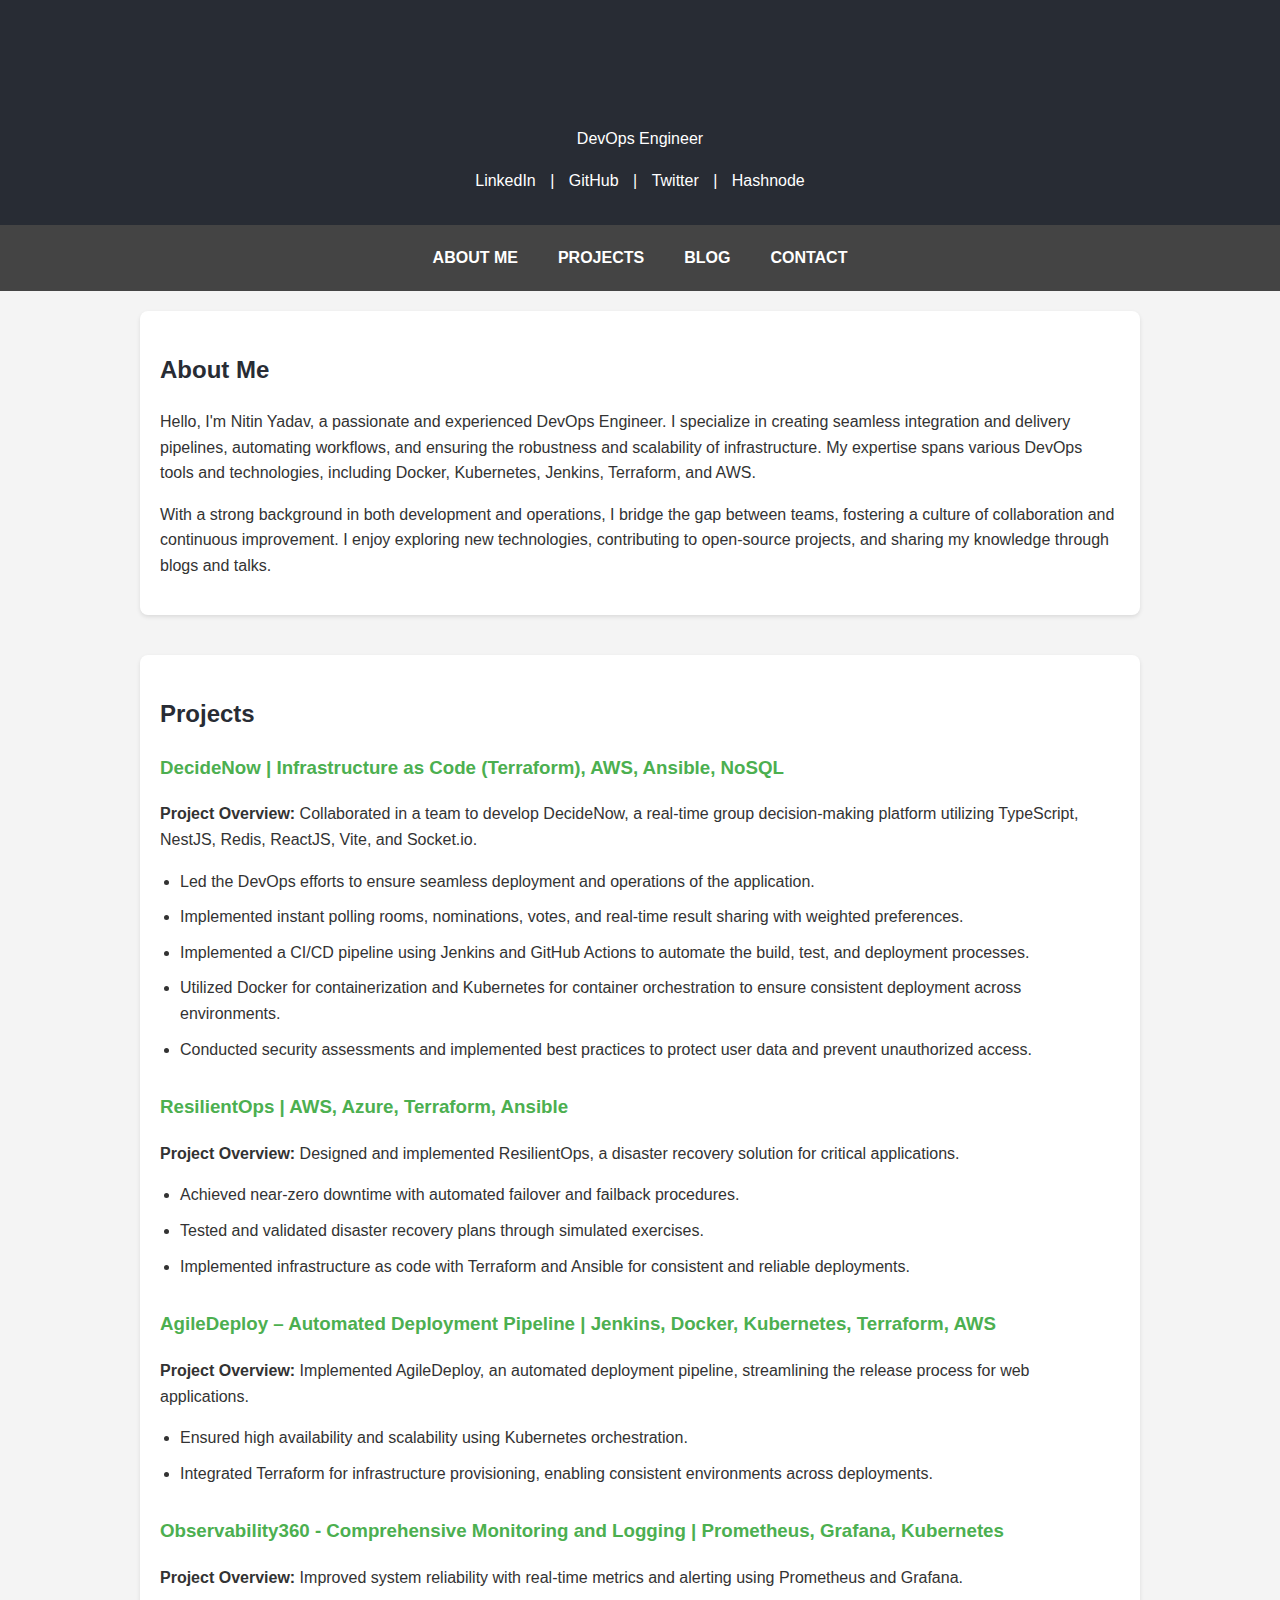
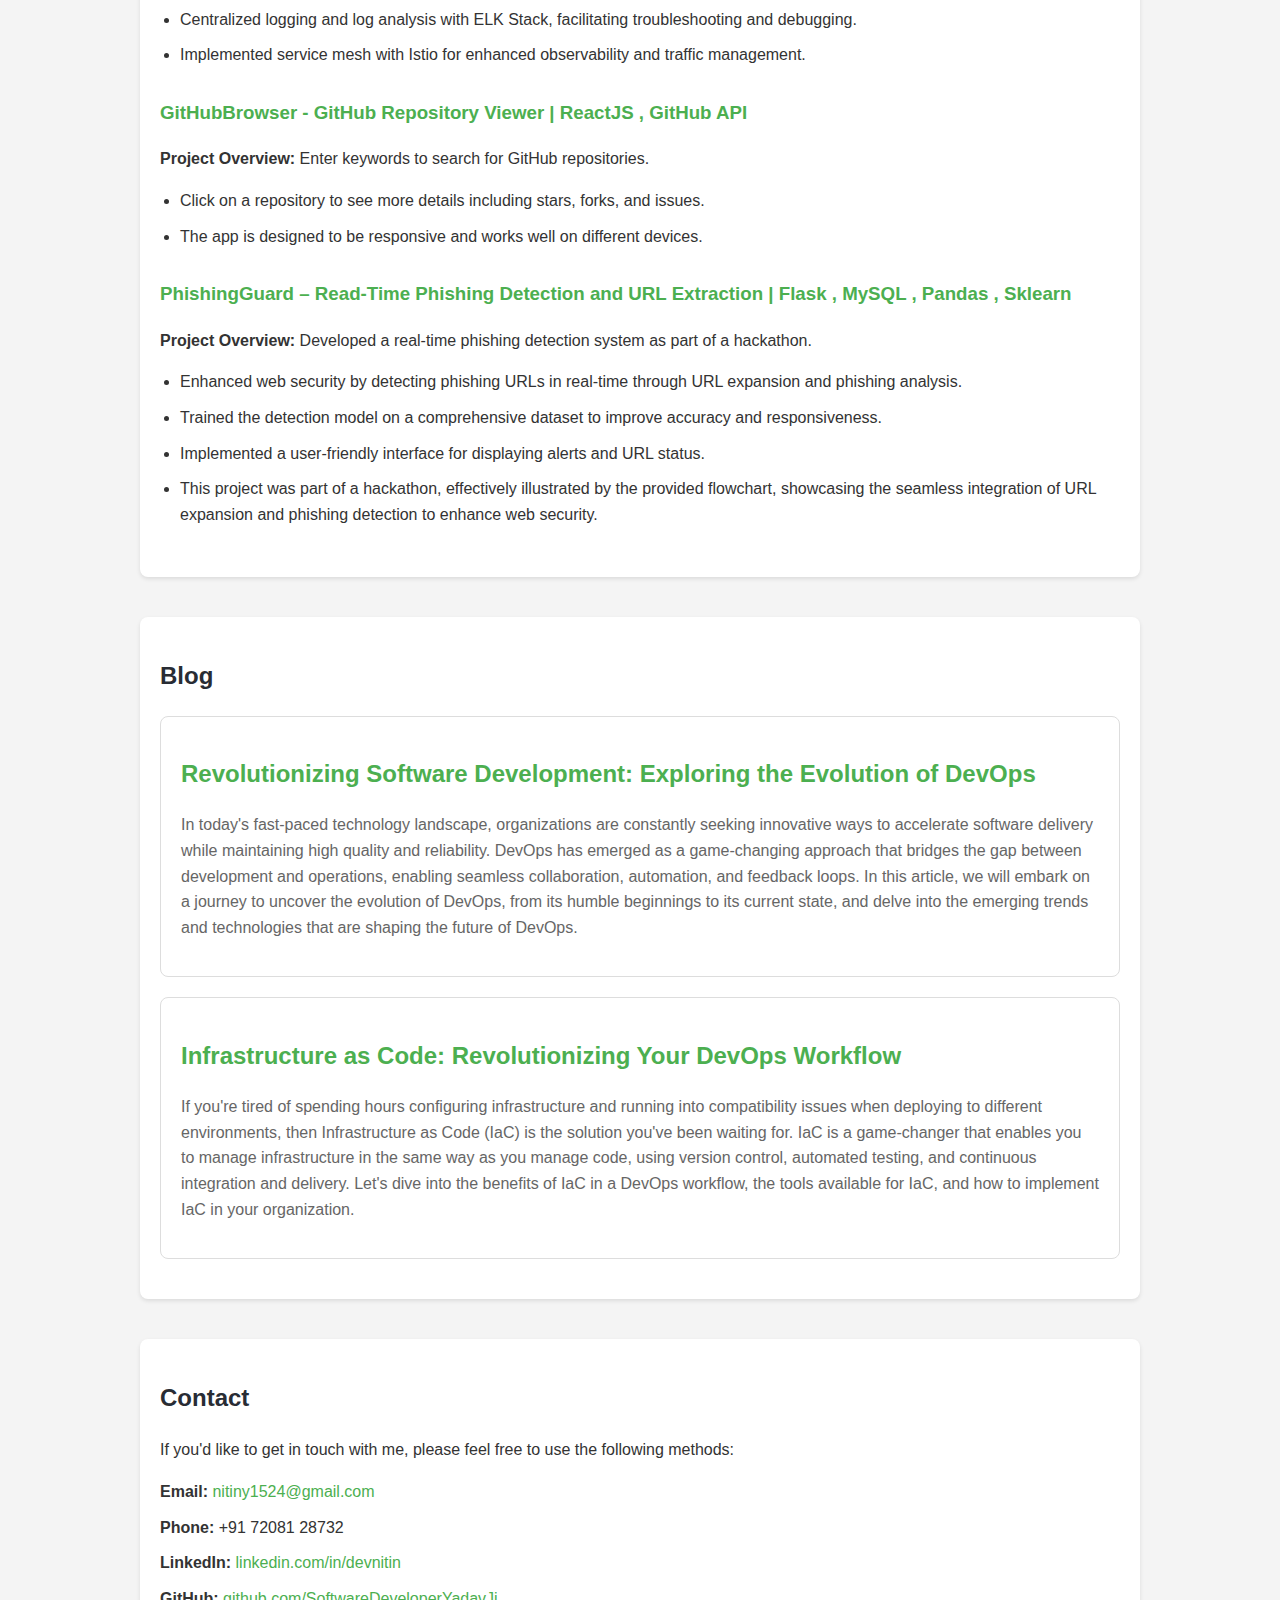
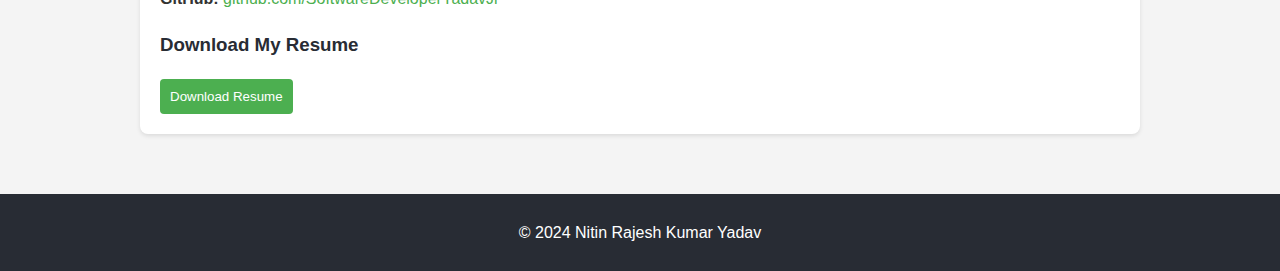
<file: index.html>
<!DOCTYPE html>
<html lang="en">

<head>
    <meta charset="UTF-8">
    <meta name="viewport" content="width=device-width, initial-scale=1.0">
    <title>Nitin Rajesh Kumar Yadav - DevOps Engineer</title>
    <link rel="stylesheet" href="style.css">
</head>

<body>

    <header>
        <h1>Nitin Rajesh Kumar Yadav</h1>
        <p>DevOps Engineer</p>
        <div class="social-links">
            <a target="_blank" href="https://www.linkedin.com/in/devnitin/">LinkedIn</a> |
            <a target="_blank" href="https://github.com/SoftwareDeveloperYadavJi">GitHub</a> |
            <a target="_blank" href="https://x.com/nitiny1524">Twitter</a> |
            <a target="_blank" href="https://devopspilot.hashnode.dev/?source=top_nav_blog_home">Hashnode</a>
        </div>
    </header>

    <nav>
        <a href="#about">About Me</a>
        <a href="#projects">Projects</a>
        <a href="#blog">Blog</a>
        <a href="#contact">Contact</a>
    </nav>

    <div class="container">
        <section id="about" class="section about">
            <h2>About Me</h2>
            <p>Hello, I'm Nitin Yadav, a passionate and experienced DevOps Engineer. I specialize in creating seamless
                integration and delivery pipelines, automating workflows, and ensuring the robustness and scalability of
                infrastructure. My expertise spans various DevOps tools and technologies, including Docker, Kubernetes,
                Jenkins, Terraform, and AWS.</p>
            <p>With a strong background in both development and operations, I bridge the gap between teams, fostering a
                culture of collaboration and continuous improvement. I enjoy exploring new technologies, contributing to
                open-source projects, and sharing my knowledge through blogs and talks.</p>
        </section>

        <section id="projects" class="section projects">
            <h2>Projects</h2>
            <div class="project">
                <h3>DecideNow | Infrastructure as Code (Terraform), AWS, Ansible, NoSQL</h3>
                <p><strong>Project Overview:</strong> Collaborated in a team to develop DecideNow, a real-time group
                    decision-making platform utilizing TypeScript, NestJS, Redis, ReactJS, Vite, and Socket.io.</p>
                <ul>
                    <li>Led the DevOps efforts to ensure seamless deployment and operations of the application.</li>
                    <li>Implemented instant polling rooms, nominations, votes, and real-time result sharing with
                        weighted preferences.</li>
                    <li>Implemented a CI/CD pipeline using Jenkins and GitHub Actions to automate the build, test, and
                        deployment processes.</li>
                    <li>Utilized Docker for containerization and Kubernetes for container orchestration to ensure
                        consistent deployment across environments.</li>
                    <li>Conducted security assessments and implemented best practices to protect user data and prevent
                        unauthorized access.</li>
                </ul>
            </div>
            <div class="project">
                <h3>ResilientOps | AWS, Azure, Terraform, Ansible</h3>
                <p><strong>Project Overview:</strong> Designed and implemented ResilientOps, a disaster recovery
                    solution for critical applications.</p>
                <ul>
                    <li>Achieved near-zero downtime with automated failover and failback procedures.</li>
                    <li>Tested and validated disaster recovery plans through simulated exercises.</li>
                    <li>Implemented infrastructure as code with Terraform and Ansible for consistent and reliable
                        deployments.</li>
                </ul>
            </div>
            <div class="project">
                <h3>AgileDeploy – Automated Deployment Pipeline | Jenkins, Docker, Kubernetes, Terraform, AWS</h3>
                <p><strong>Project Overview:</strong> Implemented AgileDeploy, an automated deployment pipeline,
                    streamlining the release process for web applications.</p>
                <ul>
                    <li>Ensured high availability and scalability using Kubernetes orchestration.</li>
                    <li>Integrated Terraform for infrastructure provisioning, enabling consistent environments across
                        deployments.</li>
                </ul>
            </div>
            <div class="project">
                <h3>Observability360 - Comprehensive Monitoring and Logging | Prometheus, Grafana, Kubernetes</h3>
                <p><strong>Project Overview:</strong> Improved system reliability with real-time metrics and alerting
                    using Prometheus and Grafana.</p>
                <ul>
                    <li>Centralized logging and log analysis with ELK Stack, facilitating troubleshooting and debugging.
                    </li>
                    <li>Implemented service mesh with Istio for enhanced observability and traffic management.</li>
                </ul>
            </div>
            <div class="project">
                <h3>GitHubBrowser - GitHub Repository Viewer | ReactJS , GitHub API </h3>
                <p><strong>Project Overview:</strong> Enter keywords to search for GitHub repositories.
                </p>
                <ul>
                    <li>Click on a repository to see more details including stars, forks, and issues.</li>
                    <li>The app is designed to be responsive and works well on different devices.</li>
                </ul>
            </div>
            <div class="project">
                <h3>PhishingGuard – Read-Time Phishing Detection and URL Extraction | Flask , MySQL , Pandas , Sklearn
                </h3>
                <p><strong>Project Overview:</strong> Developed a real-time phishing detection system as part of a
                    hackathon.
                </p>
                <ul>
                    <li>Enhanced web security by detecting phishing URLs in real-time through URL expansion and phishing
                        analysis.</li>
                    <li>Trained the detection model on a comprehensive dataset to improve accuracy and responsiveness.
                    </li>
                    <li>Implemented a user-friendly interface for displaying alerts and URL status.
                    </li>
                    <li>This project was part of a hackathon, effectively illustrated by the provided flowchart,
                        showcasing the seamless integration of URL
                        expansion and phishing detection to enhance web security.</li>

                </ul>
            </div>

        </section>


        <section id="blog" class="section contact">
            <h2>Blog</h2>
            <div class="blog-post">
                <h3 class="blog-title"><a
                        href="https://devopspilot.hashnode.dev/revolutionizing-software-development-exploring-the-evolution-of-devops"
                        target="_blank">Revolutionizing Software Development: Exploring the Evolution of DevOps</a></h3>
                <p class="blog-content">In today's fast-paced technology landscape, organizations are constantly seeking
                    innovative ways to accelerate software delivery while maintaining high quality and reliability.
                    DevOps has emerged as a game-changing approach that bridges the gap between development and
                    operations, enabling seamless collaboration, automation, and feedback loops. In this article, we
                    will embark on a journey to uncover the evolution of DevOps, from its humble beginnings to its
                    current state, and delve into the emerging trends and technologies that are shaping the future of
                    DevOps.</p>
            </div>
            <div class="blog-post">
                <h3 class="blog-title"><a
                        href="https://devopspilot.hashnode.dev/infrastructure-as-code-revolutionizing-your-devops-workflow"
                        target="_blank">Infrastructure as Code: Revolutionizing Your DevOps Workflow</a></h3>
                <p class="blog-content">If you're tired of spending hours configuring infrastructure and running into
                    compatibility issues when deploying to different environments, then Infrastructure as Code (IaC) is
                    the solution you've been waiting for. IaC is a game-changer that enables you to manage
                    infrastructure in the same way as you manage code, using version control, automated testing, and
                    continuous integration and delivery. Let's dive into the benefits of IaC in a DevOps workflow, the
                    tools available for IaC, and how to implement IaC in your organization.</p>
            </div>
            <!-- Add more blog posts as needed -->
        </section>



        <section id="contact" class="section contact">
            <h2>Contact</h2>
            <p>If you'd like to get in touch with me, please feel free to use the following methods:</p>
            <ul>
                <li><strong>Email:</strong> <a href="mailto:nitiny1524@gmail.com">nitiny1524@gmail.com</a></li>
                <li><strong>Phone:</strong> +91 72081 28732</li>
                <li><strong>LinkedIn:</strong> <a href="https://www.linkedin.com/in/devnitin"
                        target="_blank">linkedin.com/in/devnitin</a></li>
                <li><strong>GitHub:</strong> <a href="https://github.com/SoftwareDeveloperYadavJi"
                        target="_blank">github.com/SoftwareDeveloperYadavJi</a></li>
            </ul>
            <h3>Download My Resume</h3>
            <a href="Nitin Resume.pdf" download>
                <button type="button">Download Resume</button>
            </a>
        </section>


    </div>

    <footer>
        <p>&copy; 2024 Nitin Rajesh Kumar Yadav</p>
    </footer>

</body>

</html>
</file>
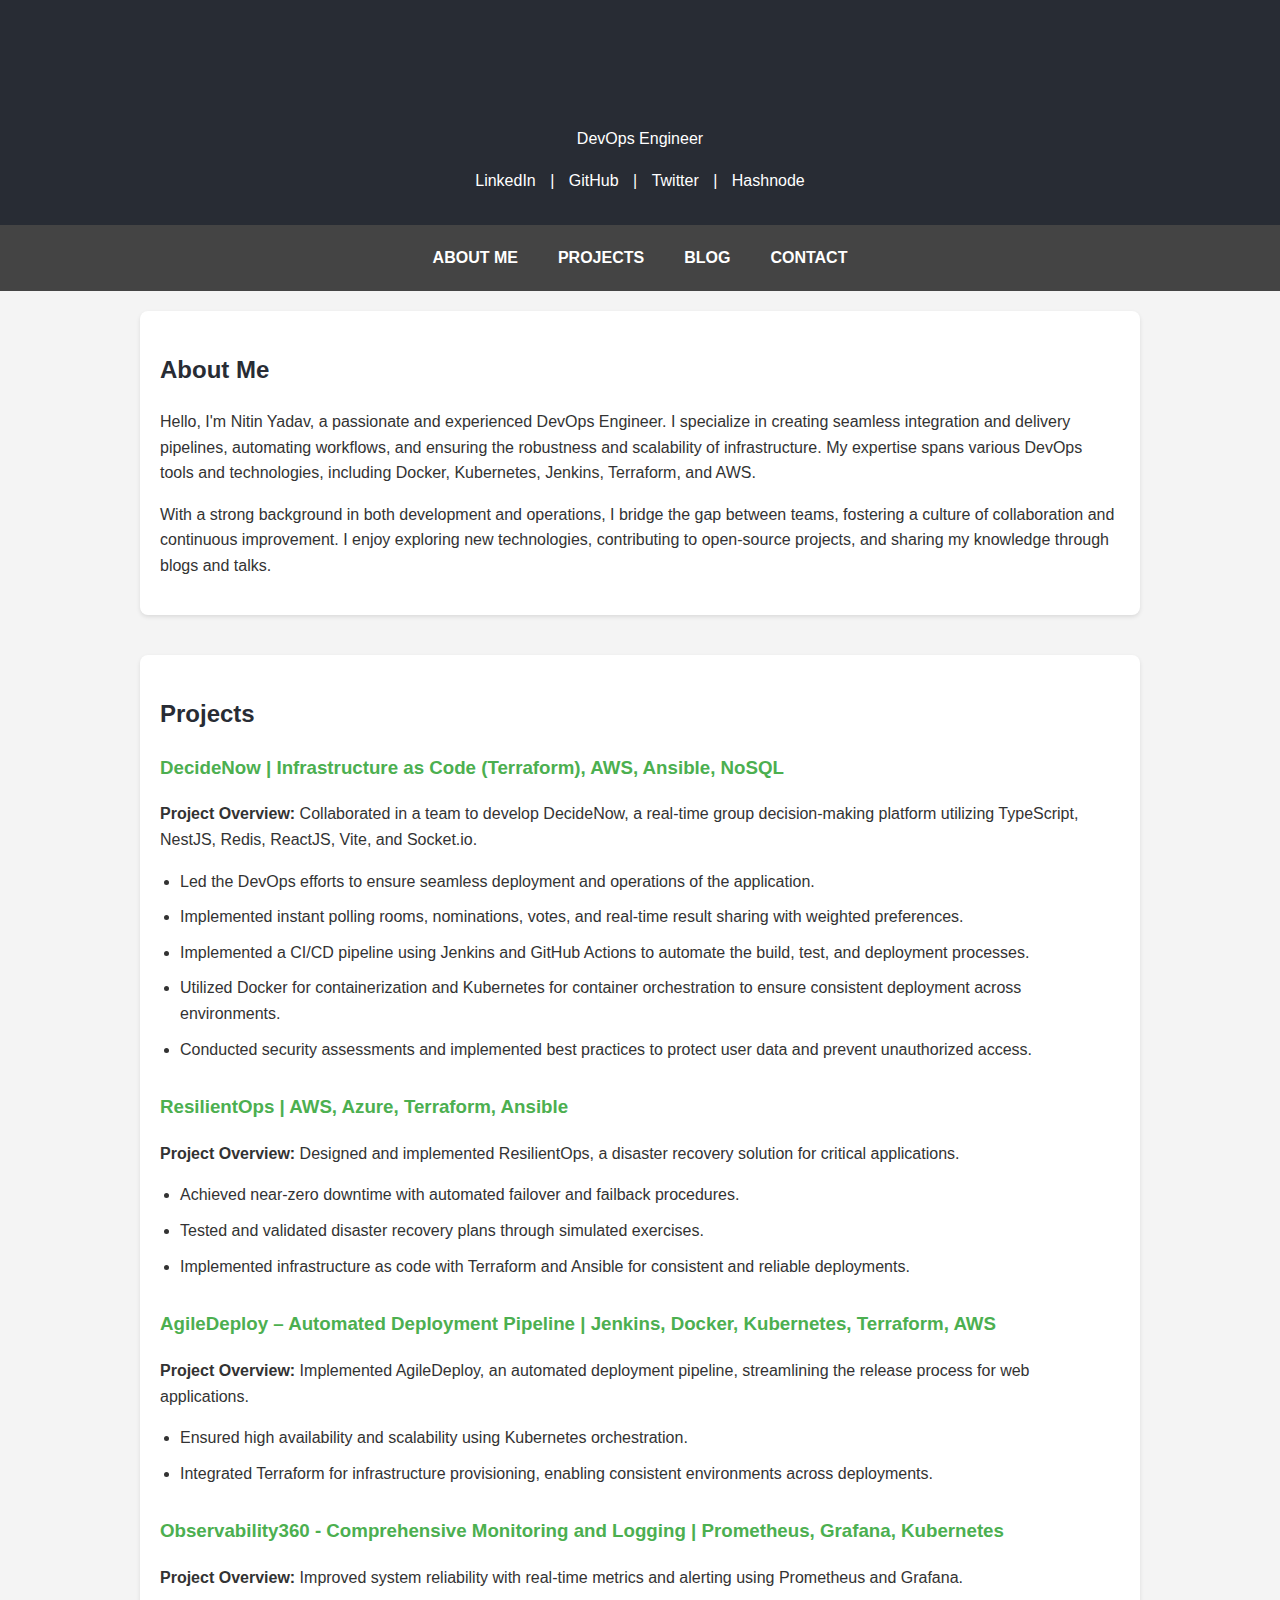
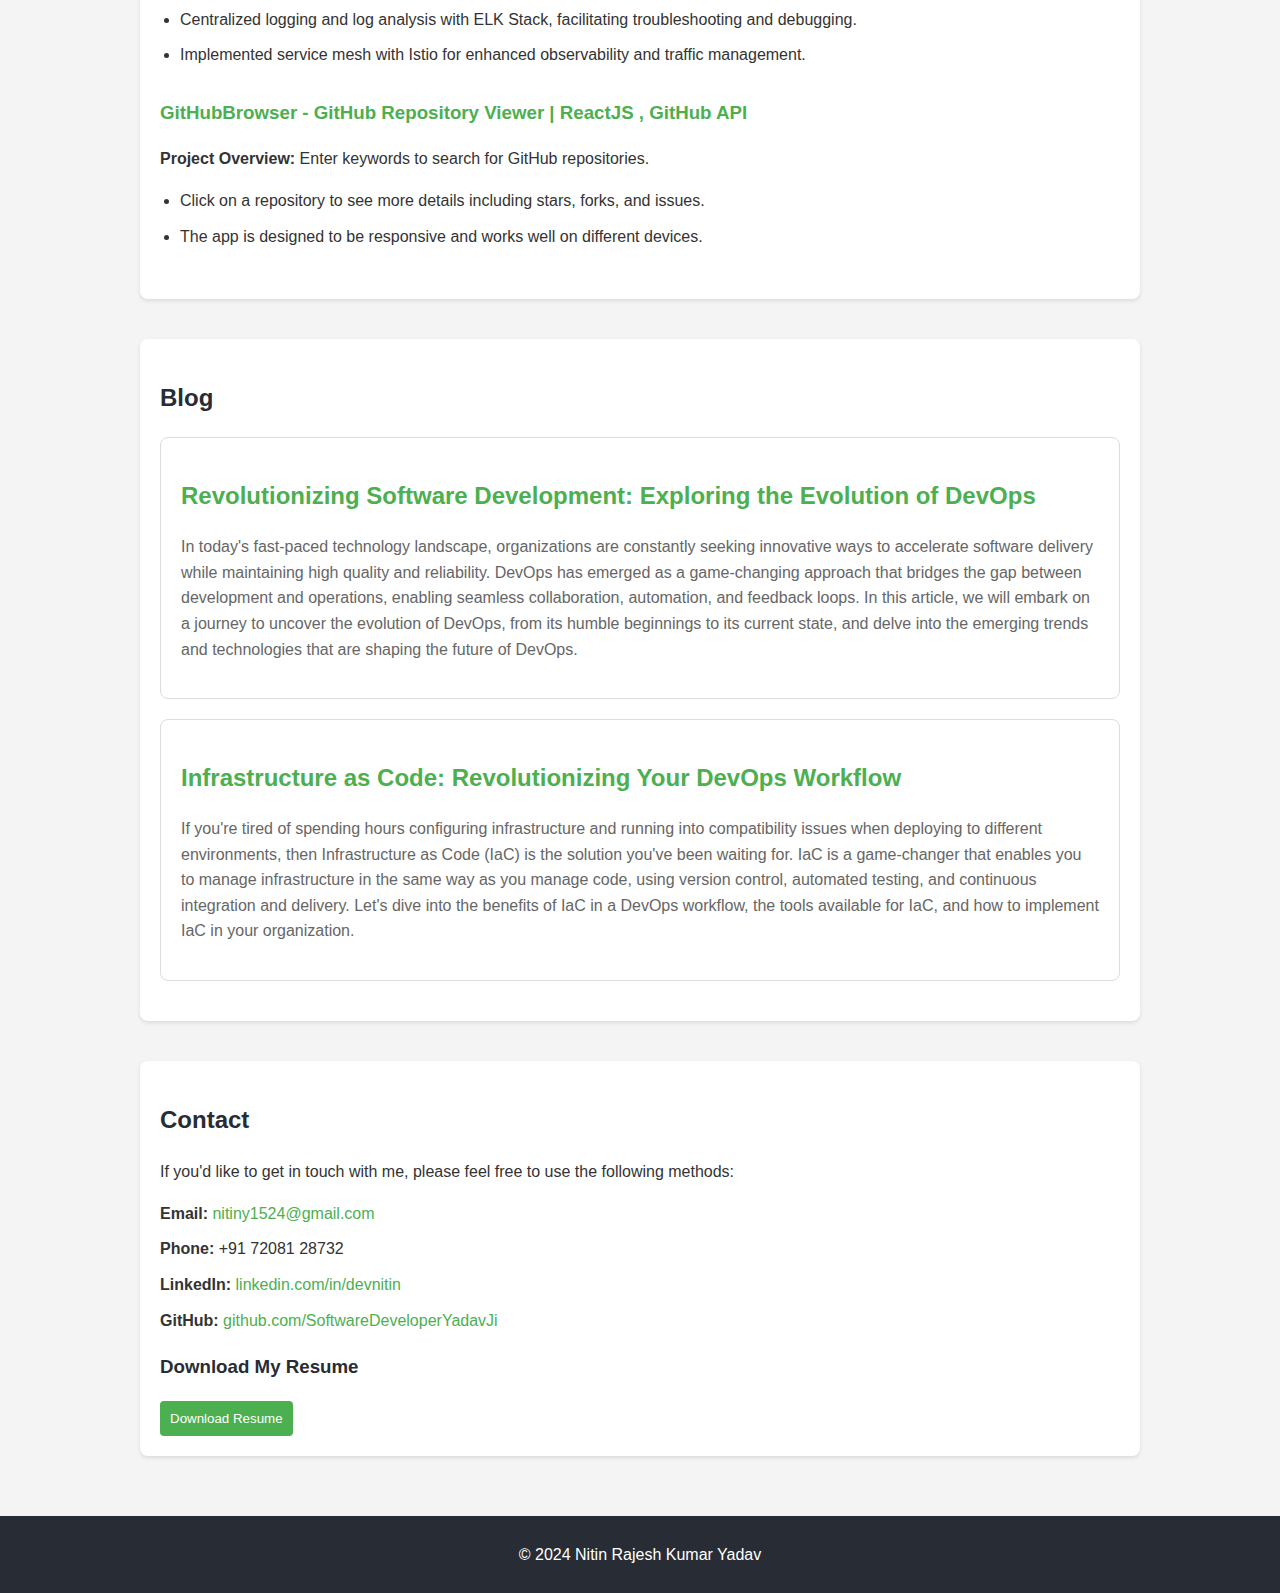
<file: resume.html>
<!DOCTYPE html>
<html lang="en">
<head>
    <meta charset="UTF-8">
    <meta name="viewport" content="width=device-width, initial-scale=1.0">
    <title>Nitin Rajesh Kumar Yadav - DevOps Engineer</title>
    <link rel="stylesheet" href="style.css">
</head>
<body>

<header>
    <h1>Nitin Rajesh Kumar Yadav</h1>
    <p>DevOps Engineer</p>
    <div class="social-links">
        <a target="_blank" href="https://www.linkedin.com/in/devnitin/">LinkedIn</a> |
        <a target="_blank" href="https://github.com/SoftwareDeveloperYadavJi">GitHub</a> |
        <a target="_blank" href="https://x.com/nitiny1524">Twitter</a> |
        <a target="_blank" href="https://devopspilot.hashnode.dev/?source=top_nav_blog_home">Hashnode</a>
    </div>
</header>

<nav>
    <a href="#about">About Me</a>
    <a href="#projects">Projects</a>
    <a href="#blog">Blog</a>
    <a href="#contact">Contact</a>
</nav>

<div class="container">
    <section id="about" class="section about">
        <h2>About Me</h2>
        <p>Hello, I'm Nitin Yadav, a passionate and experienced DevOps Engineer. I specialize in creating seamless integration and delivery pipelines, automating workflows, and ensuring the robustness and scalability of infrastructure. My expertise spans various DevOps tools and technologies, including Docker, Kubernetes, Jenkins, Terraform, and AWS.</p>
        <p>With a strong background in both development and operations, I bridge the gap between teams, fostering a culture of collaboration and continuous improvement. I enjoy exploring new technologies, contributing to open-source projects, and sharing my knowledge through blogs and talks.</p>
    </section>

    <section id="projects" class="section projects">
        <h2>Projects</h2>
        <div class="project">
            <h3>DecideNow | Infrastructure as Code (Terraform), AWS, Ansible, NoSQL</h3>
            <p><strong>Project Overview:</strong> Collaborated in a team to develop DecideNow, a real-time group decision-making platform utilizing TypeScript, NestJS, Redis, ReactJS, Vite, and Socket.io.</p>
            <ul>
                <li>Led the DevOps efforts to ensure seamless deployment and operations of the application.</li>
                <li>Implemented instant polling rooms, nominations, votes, and real-time result sharing with weighted preferences.</li>
                <li>Implemented a CI/CD pipeline using Jenkins and GitHub Actions to automate the build, test, and deployment processes.</li>
                <li>Utilized Docker for containerization and Kubernetes for container orchestration to ensure consistent deployment across environments.</li>
                <li>Conducted security assessments and implemented best practices to protect user data and prevent unauthorized access.</li>
            </ul>
        </div>
        <div class="project">
            <h3>ResilientOps | AWS, Azure, Terraform, Ansible</h3>
            <p><strong>Project Overview:</strong> Designed and implemented ResilientOps, a disaster recovery solution for critical applications.</p>
            <ul>
                <li>Achieved near-zero downtime with automated failover and failback procedures.</li>
                <li>Tested and validated disaster recovery plans through simulated exercises.</li>
                <li>Implemented infrastructure as code with Terraform and Ansible for consistent and reliable deployments.</li>
            </ul>
        </div>
        <div class="project">
            <h3>AgileDeploy – Automated Deployment Pipeline | Jenkins, Docker, Kubernetes, Terraform, AWS</h3>
            <p><strong>Project Overview:</strong> Implemented AgileDeploy, an automated deployment pipeline, streamlining the release process for web applications.</p>
            <ul>
                <li>Ensured high availability and scalability using Kubernetes orchestration.</li>
                <li>Integrated Terraform for infrastructure provisioning, enabling consistent environments across deployments.</li>
            </ul>
        </div>
        <div class="project">
            <h3>Observability360 - Comprehensive Monitoring and Logging | Prometheus, Grafana, Kubernetes</h3>
            <p><strong>Project Overview:</strong> Improved system reliability with real-time metrics and alerting using Prometheus and Grafana.</p>
            <ul>
                <li>Centralized logging and log analysis with ELK Stack, facilitating troubleshooting and debugging.</li>
                <li>Implemented service mesh with Istio for enhanced observability and traffic management.</li>
            </ul>
        </div>
        <div class="project">
            <h3>GitHubBrowser - GitHub Repository Viewer | ReactJS  , GitHub API </h3>
            <p><strong>Project Overview:</strong> Enter keywords to search for GitHub repositories.
            </p>
            <ul>
                <li>Click on a repository to see more details including stars, forks, and issues.</li>
                <li>The app is designed to be responsive and works well on different devices.</li>
            </ul>
        </div>
    </section>
    

    <section id="blog" class="section contact">
        <h2>Blog</h2>
        <div class="blog-post">
            <h3 class="blog-title"><a href="https://devopspilot.hashnode.dev/revolutionizing-software-development-exploring-the-evolution-of-devops" target="_blank">Revolutionizing Software Development: Exploring the Evolution of DevOps</a></h3>
            <p class="blog-content">In today's fast-paced technology landscape, organizations are constantly seeking innovative ways to accelerate software delivery while maintaining high quality and reliability. DevOps has emerged as a game-changing approach that bridges the gap between development and operations, enabling seamless collaboration, automation, and feedback loops. In this article, we will embark on a journey to uncover the evolution of DevOps, from its humble beginnings to its current state, and delve into the emerging trends and technologies that are shaping the future of DevOps.</p>
        </div>
        <div class="blog-post">
            <h3 class="blog-title"><a  href="https://devopspilot.hashnode.dev/infrastructure-as-code-revolutionizing-your-devops-workflow" target="_blank">Infrastructure as Code: Revolutionizing Your DevOps Workflow</a></h3>
            <p class="blog-content">If you're tired of spending hours configuring infrastructure and running into compatibility issues when deploying to different environments, then Infrastructure as Code (IaC) is the solution you've been waiting for. IaC is a game-changer that enables you to manage infrastructure in the same way as you manage code, using version control, automated testing, and continuous integration and delivery. Let's dive into the benefits of IaC in a DevOps workflow, the tools available for IaC, and how to implement IaC in your organization.</p>
        </div>
        <!-- Add more blog posts as needed -->
    </section>
    


    <section id="contact" class="section contact">
        <h2>Contact</h2>
        <p>If you'd like to get in touch with me, please feel free to use the following methods:</p>
        <ul>
            <li><strong>Email:</strong> <a href="mailto:nitiny1524@gmail.com">nitiny1524@gmail.com</a></li>
            <li><strong>Phone:</strong> +91 72081 28732</li>
            <li><strong>LinkedIn:</strong> <a href="https://www.linkedin.com/in/devnitin" target="_blank">linkedin.com/in/devnitin</a></li>
            <li><strong>GitHub:</strong> <a href="https://github.com/SoftwareDeveloperYadavJi" target="_blank">github.com/SoftwareDeveloperYadavJi</a></li>
        </ul>
        <h3>Download My Resume</h3>
        <a href="Nitin Resume Devops.pdf" download>
            <button type="button">Download Resume</button>
        </a>
    </section>
    
    
</div>

<footer>
    <p>&copy; 2024 Nitin Rajesh Kumar Yadav</p>
</footer>

</body>
</html>
</file>
<file: style.css>
body {
            font-family: Arial, sans-serif;
            line-height: 1.6;
            margin: 0;
            padding: 0;
            color: #333;
            background-color: #f4f4f4;
        }
        header {
            background-color: #282c34;
            color: white;
            padding: 2em 0;
            text-align: center;
        }
        nav {
            display: flex;
            justify-content: center;
            background-color: #444;
            padding: 10px 0;
        }
        nav a {
            color: white;
            padding: 10px 20px;
            text-decoration: none;
            text-transform: uppercase;
            font-weight: bold;
        }
        nav a:hover {
            background-color: #575757;
            color: white;
        }
        .container {
            max-width: 1000px;
            margin: 0 auto;
            padding: 20px;
        }
        h1, h2, h3 {
            color: #282c34;
        }
        .section {
            margin-bottom: 40px;
        }
        .about, .projects, .contact {
            background-color: white;
            padding: 20px;
            border-radius: 8px;
            box-shadow: 0 2px 4px rgba(0, 0, 0, 0.1);
        }
        .project {
            margin-bottom: 30px;
        }
        .project h3 {
            margin-top: 0;
            color: #4CAF50;
        }
        .project ul {
            padding-left: 20px;
        }
        .project ul li {
            margin-bottom: 10px;
        }
        .blog-post {
            border: 1px solid #ddd;
            border-radius: 8px;
            padding: 20px;
            margin-bottom: 20px;
            background-color: #fff;
        }
        .blog-title a {
            font-size: 24px;
            color: #282c34;
            text-decoration: none;
        }
        .blog-title a:hover {
            color: #4CAF50;
        }
        .blog-content {
            color: #666;
        }
        footer {
            background-color: #282c34;
            color: white;
            text-align: center;
            padding: 10px 0;
            position: relative;
            width: 100%;
            bottom: 0;
        }
        .social-links a {
            margin: 0 10px;
            color: white;
            text-decoration: none;
        }
        .social-links a:hover {
            color: #4CAF50;
        }

        .contact {
            background-color: white;
            padding: 20px;
            border-radius: 8px;
            box-shadow: 0 2px 4px rgba(0, 0, 0, 0.1);
        }
        .contact ul {
            list-style-type: none;
            padding: 0;
        }
        .contact ul li {
            margin-bottom: 10px;
        }
        .contact a {
            color: #4CAF50;
            text-decoration: none;
        }
        .contact a:hover {
            text-decoration: underline;
        }
        form {
            display: flex;
            flex-direction: column;
        }
        label {
            margin: 10px 0 5px;
        }
        input, textarea {
            padding: 10px;
            border: 1px solid #ddd;
            border-radius: 4px;
            margin-bottom: 10px;
        }
        button {
            padding: 10px;
            background-color: #4CAF50;
            color: white;
            border: none;
            border-radius: 4px;
            cursor: pointer;
        }
        button:hover {
            background-color: #45a049;
        }
</file>
